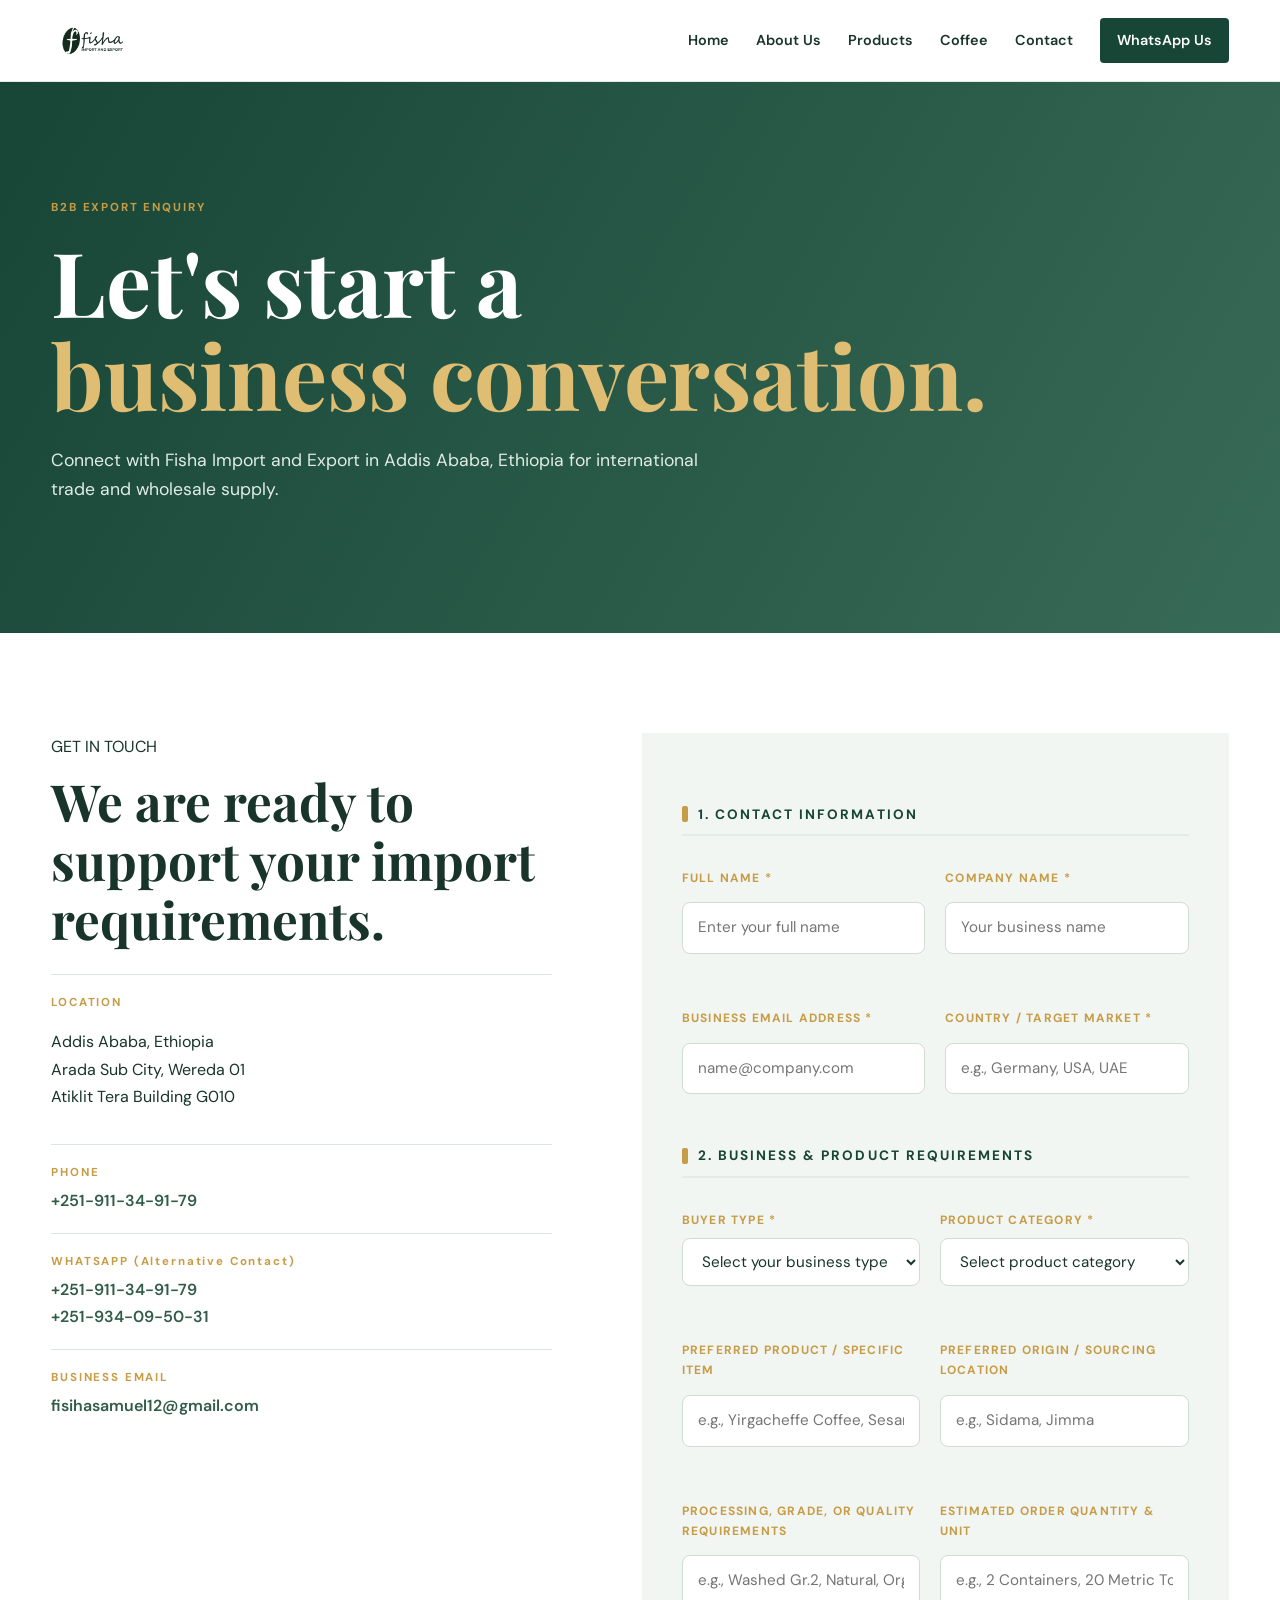
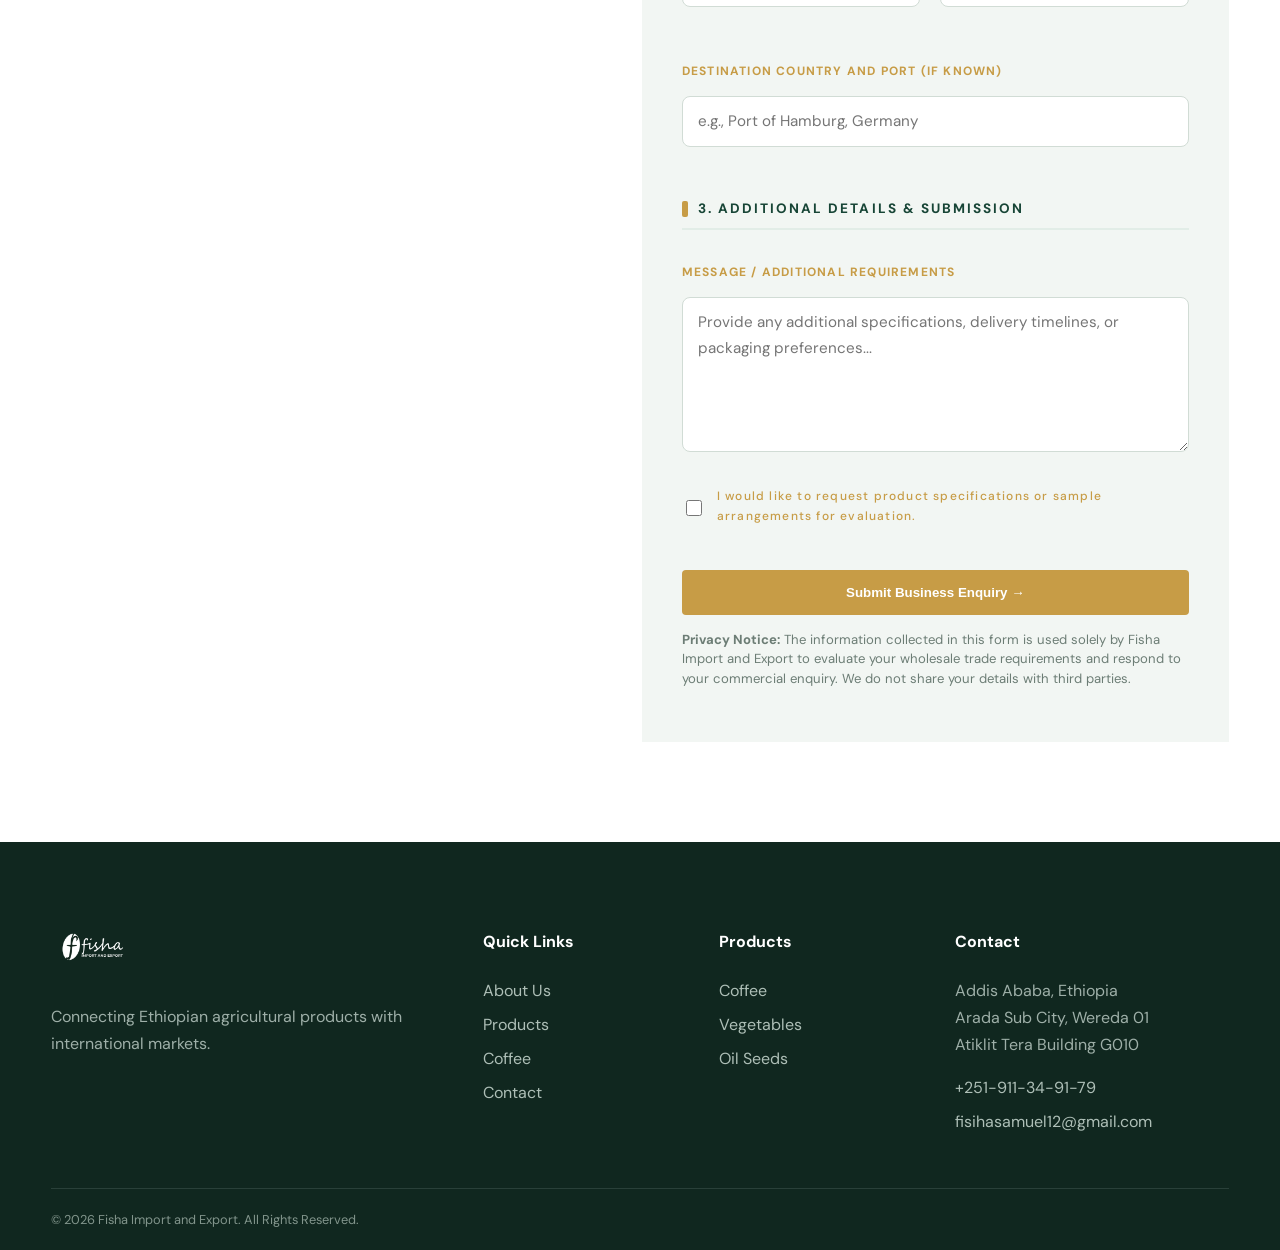
<file: contact.html>
<!doctype html>
<html lang="en">
<head>
  <meta charset="UTF-8">
  <meta name="viewport" content="width=device-width, initial-scale=1">
  <link rel="preconnect" href="https://fonts.googleapis.com">
  <link href="https://fonts.googleapis.com/css2?family=DM+Sans:ital,wght@0,400;0,500;0,600;0,700;1,400&family=Playfair+Display:ital,wght@0,600;0,700;1,600&display=swap" rel="stylesheet">
  <link rel="stylesheet" href="css/global.css">
  <title>B2B Business Enquiry | Fisha Import & Export</title>
  <style>
    /* B2B Contact Form Custom Styles */
    .contact-form-grid {
      display: grid;
      grid-template-columns: 1fr 1fr;
      gap: 20px;
    }
    .contact-form-grid .full-width {
      grid-column: span 2;
    }
    .form-group {
      margin-bottom: 20px;
      display: flex;
      flex-direction: column;
    }
    .form-group label {
      font-size: 0.75rem;
      font-weight: 700;
      letter-spacing: 0.1em;
      color: #c79c46;
      margin-bottom: 8px;
      text-transform: uppercase;
    }
    .form-group input, 
    .form-group select, 
    .form-group textarea {
      padding: 12px 15px;
      border: 1px solid #d1dcd5;
      border-radius: 8px;
      font-family: 'DM Sans', sans-serif;
      font-size: 0.95rem;
      color: #18342b;
      background: #fff;
      transition: border-color 0.2s ease, box-shadow 0.2s ease;
    }
    .form-group input:focus, 
    .form-group select:focus, 
    .form-group textarea:focus {
      outline: none;
      border-color: #174536;
      box-shadow: 0 0 0 3px rgba(23, 69, 54, 0.1);
    }
    
    /* Refined Section Headers Style */
    .form-section-title {
      font-family: 'DM Sans', sans-serif;
      font-size: 0.85rem;
      font-weight: 700;
      letter-spacing: 0.15em;
      text-transform: uppercase;
      color: #174536;
      margin: 30px 0 18px 0;
      padding-bottom: 8px;
      border-bottom: 2px solid #e2ede7;
      display: flex;
      align-items: center;
      gap: 10px;
    }
    .form-section-title::before {
      content: '';
      display: inline-block;
      width: 6px;
      height: 16px;
      background: #c79c46;
      border-radius: 2px;
    }

    .checkbox-label {
      display: flex;
      align-items: center;
      gap: 12px;
      font-size: 0.95rem;
      color: #2c4239;
      text-transform: none !important;
      font-weight: 500 !important;
      cursor: pointer;
    }
    .checkbox-label input {
      width: 20px;
      height: 20px;
      accent-color: #174536;
      cursor: pointer;
    }
    .privacy-note {
      font-size: 0.82rem;
      color: #6c7d75;
      line-height: 1.5;
      margin-top: 15px;
    }
    @media (max-width: 768px) {
      .contact-form-grid {
        grid-template-columns: 1fr;
      }
      .contact-form-grid .full-width {
        grid-column: span 1;
      }
    }
  </style>
</head>
<body>

  <header>
    <div class="wrap nav">
      <a class="logo" href="index.html">
        <img src="images/fish.png" alt="Fisha Import and Export Logo" class="logo-img">
      </a>
      <button class="menu">☰</button>
      <nav>
        <a href="index.html">Home</a>
        <a href="about.html">About Us</a>
        <a href="products.html">Products</a>
        <a href="coffee.html">Coffee</a>
        <a href="contact.html" class="active">Contact</a>
        <a class="navbtn" target="_blank" rel="noopener" href="https://wa.me/251911349179">WhatsApp Us</a>
      </nav>
    </div>
  </header>

  <main>
    <section class="pagehero">
      <div class="wrap">
        <label>B2B EXPORT ENQUIRY</label>
        <h1>Let's start a<br><em>business conversation.</em></h1>
        <p>Connect with Fisha Import and Export in Addis Ababa, Ethiopia for international trade and wholesale supply.</p>
      </div>
    </section>

    <section class="section wrap contact">
      <div>
        <label>GET IN TOUCH</label>
        <h2>We are ready to support your import requirements.</h2>
        
        <div class="contactitem">
          <b>LOCATION</b>
          <p>Addis Ababa, Ethiopia<br>Arada Sub City, Wereda 01<br>Atiklit Tera Building G010</p>
        </div>
        
        <div class="contactitem">
          <b>PHONE</b>
          <a href="tel:+251911349179">+251-911-34-91-79</a>
        </div>
        
        <div class="contactitem">
          <b>WHATSAPP (Alternative Contact)</b>
          <a href="https://wa.me/251911349179">+251-911-34-91-79</a>
          <a href="https://wa.me/251934095031">+251-934-09-50-31</a>
        </div>
        
        <div class="contactitem">
          <b>BUSINESS EMAIL</b>
          <a href="mailto:fisihasamuel12@gmail.com">fisihasamuel12@gmail.com</a>
        </div>
      </div>

      <!-- B2B Enquiry Form Powered by Web3Forms for Vercel -->
      <form id="form" action="https://api.web3forms.com/submit" method="POST">
        
        <!-- Replace with your Web3Forms Access Key generated for fisihasamuel12@gmail.com -->
        <input type="hidden" name="access_key" value="fc88d4c5-5546-497e-8eae-2fefe576c6db">
        <input type="hidden" name="subject" value="New B2B Export Enquiry - Fisha Import & Export">
        <input type="hidden" name="redirect" value="https://fisiha-guesh-website.vercel.app/contact.html?sent=1">

        <!-- Honeypot Spam Protection -->
        <div class="honeypot" style="display:none;" aria-hidden="true">
          <input name="botcheck" type="checkbox" tabindex="-1" autocomplete="off">
        </div>

        <div class="form-section-title">1. Contact Information</div>
        <div class="contact-form-grid">
          <div class="form-group">
            <label>Full Name *</label>
            <input required name="name" maxlength="100" autocomplete="name" placeholder="Enter your full name">
          </div>
          <div class="form-group">
            <label>Company Name *</label>
            <input required name="company" maxlength="150" autocomplete="organization" placeholder="Your business name">
          </div>
          <div class="form-group">
            <label>Business Email Address *</label>
            <input required type="email" name="email" maxlength="254" autocomplete="email" placeholder="name@company.com">
          </div>
          <div class="form-group">
            <label>Country / Target Market *</label>
            <input required name="country_market" maxlength="100" placeholder="e.g., Germany, USA, UAE">
          </div>
        </div>

        <div class="form-section-title">2. Business & Product Requirements</div>
        <div class="contact-form-grid">
          <div class="form-group">
            <label>Buyer Type *</label>
            <select required name="buyer_type">
              <option value="" disabled selected>Select your business type</option>
              <option value="Importer">Importer</option>
              <option value="Wholesaler / Distributor">Wholesaler / Distributor</option>
              <option value="Coffee Roaster">Coffee Roaster</option>
              <option value="Retailer / Food Business">Retailer / Food Business</option>
              <option value="Other Business">Other Business</option>
            </select>
          </div>
          <div class="form-group">
            <label>Product Category *</label>
            <select required name="product_category">
              <option value="" disabled selected>Select product category</option>
              <option value="Coffee">Coffee</option>
              <option value="Vegetables">Vegetables</option>
              <option value="Oil Seeds">Oil Seeds</option>
              <option value="Legumes / Pulses">Legumes / Pulses</option>
              <option value="Other Agricultural Products">Other Agricultural Products</option>
            </select>
          </div>
          <div class="form-group">
            <label>Preferred Product / Specific Item</label>
            <input name="specific_item" maxlength="150" placeholder="e.g., Yirgacheffe Coffee, Sesame Seeds">
          </div>
          <div class="form-group">
            <label>Preferred Origin / Sourcing Location</label>
            <input name="preferred_origin" maxlength="100" placeholder="e.g., Sidama, Jimma">
          </div>
          <div class="form-group">
            <label>Processing, Grade, or Quality Requirements</label>
            <input name="quality_requirements" maxlength="150" placeholder="e.g., Washed Gr.2, Natural, Organic">
          </div>
          <div class="form-group">
            <label>Estimated Order Quantity & Unit</label>
            <input name="estimated_quantity" maxlength="100" placeholder="e.g., 2 Containers, 20 Metric Tons">
          </div>
          <div class="form-group full-width">
            <label>Destination Country and Port (if known)</label>
            <input name="destination_port" maxlength="150" placeholder="e.g., Port of Hamburg, Germany">
          </div>
        </div>

        <div class="form-section-title">3. Additional Details & Submission</div>
        <div class="form-group">
          <label>Message / Additional Requirements</label>
          <textarea name="message" maxlength="5000" rows="5" placeholder="Provide any additional specifications, delivery timelines, or packaging preferences..."></textarea>
        </div>

        <div class="form-group">
          <label class="checkbox-label">
            <input type="checkbox" name="request_samples_specs" value="Yes">
            I would like to request product specifications or sample arrangements for evaluation.
          </label>
        </div>

        <button class="btn gold" style="width: 100%; margin-top: 15px; text-align: center; padding: 14px;">Submit Business Enquiry →</button>
        
        <p class="privacy-note">
          <b>Privacy Notice:</b> The information collected in this form is used solely by Fisha Import and Export to evaluate your wholesale trade requirements and respond to your commercial enquiry. We do not share your details with third parties.
        </p>
      </form>
    </section>
  </main>

  <footer>
    <div class="wrap foot">
      <div>
        <a class="logo" href="index.html">
          <img src="images/fish-ww.png" alt="Fisha Import and Export Logo" class="logo-img">
        </a>
        <p>Connecting Ethiopian agricultural products with international markets.</p>
      </div>
      <div>
        <h4>Quick Links</h4>
        <a href="about.html">About Us</a>
        <a href="products.html">Products</a>
        <a href="coffee.html">Coffee</a>
        <a href="contact.html">Contact</a>
      </div>
      <div>
        <h4>Products</h4>
        <a href="coffee.html">Coffee</a>
        <a href="vegetables.html">Vegetables</a>
        <a href="oil-seeds.html">Oil Seeds</a>
      </div>
      <div>
        <h4>Contact</h4>
        <p>Addis Ababa, Ethiopia<br>Arada Sub City, Wereda 01<br>Atiklit Tera Building G010</p>
        <a href="tel:+251911349179">+251-911-34-91-79</a>
        <a href="mailto:fisihasamuel12@gmail.com">fisihasamuel12@gmail.com</a>
      </div>
    </div>
    <div class="bottom wrap">© 2026 Fisha Import and Export. All Rights Reserved.</div>
  </footer>

  <script src="js/main.js"></script>
  <script>
    // Show success notification if URL contains ?sent=1
    const urlParams = new URLSearchParams(window.location.search);
    if (urlParams.get('sent') === '1') {
      alert('Thank you! Your B2B business enquiry has been submitted successfully to fisihasamuel12@gmail.com. Our team will review your requirements and follow up shortly.');
    }
  </script>
</body>
</html>
</file>
<file: css/global.css>
/* Base Styles & Reset */
* {
  box-sizing: border-box;
}

html {
  scroll-behavior: smooth;
}

body {
  margin: 0;
  font-family: "DM Sans", sans-serif;
  color: #18342b;
  line-height: 1.7;
}

a {
  text-decoration: none;
  color: inherit;
}

.wrap {
  width: min(1180px, 92%);
  margin: auto;
}

/* Header & Navigation */
header {
  height: 82px;
  position: sticky;
  top: 0;
  z-index: 20;
  background: #fff;
  border-bottom: 1px solid #e3eae5;
}

.nav {
  height: 100%;
  display: flex;
  align-items: center;
  justify-content: space-between;
}

.logo {
  display: flex;
  align-items: center;
  gap: 10px;
  font-weight: 700;
  letter-spacing: .08em;
}

.logo b {
  display: grid;
  place-items: center;
  width: 43px;
  height: 43px;
  border-radius: 50%;
  background: #174536;
  color: #d8b25e;
  font-family: Georgia;
}

.logo span {
  font-size: .9rem;
}

.logo small {
  display: block;
  font-size: .58rem;
  letter-spacing: .16em;
  color: #7a8982;
}

.menu {
  display: none;
  background: none;
  border: 0;
  font-size: 1.6rem;
}

nav {
  display: flex;
  align-items: center;
  gap: 27px;
  font-weight: 600;
  font-size: .9rem;
}

.navbtn {
  background: #174536;
  color: white;
  padding: 10px 17px;
  border-radius: 4px;
}

/* Hero Sections */
.hero,
.pagehero,
.coffeehero {
  color: white;
}

.hero {
  min-height: calc(100vh - 82px);
  display: flex;
  align-items: center;
  background: linear-gradient(120deg, #0f2b22, #426d59);
}

.hero h1,
.pagehero h1,
.coffeehero h1 {
  font: 700 clamp(3rem, 7vw, 6rem) / 1.04 "Playfair Display", serif;
  max-width: 950px;
  margin: 15px 0 25px;
}

.hero em,
.pagehero em,
.coffeehero em {
  color: #dfbd72;
  font-style: normal;
}

.hero p,
.pagehero p,
.coffeehero p {
  max-width: 650px;
  color: #e1ece7;
  font-size: 1.1rem;
}

.hero label,
.pagehero label,
.coffeehero label,
.section > label,
.split label,
article label,
.contactitem b {
  color: #c79c46;
  font-size: .72rem;
  font-weight: 700;
  letter-spacing: .16em;
}

.pagehero {
  padding: 110px 0;
  background: linear-gradient(120deg, #174536, #386b57);
}

.coffeehero {
  min-height: 650px;
  display: flex;
  align-items: center;
  background: linear-gradient(120deg, #1a352a, #725332);
}

.coffeehero .wrap {
  width: min(1180px, 92%);
}

/* Buttons */
.btn {
  display: inline-block;
  padding: 13px 23px;
  margin: 25px 8px 0 0;
  background: #fff;
  color: #173c30;
  border-radius: 4px;
  font-weight: 700;
  border: 1px solid transparent;
}

.btn.light {
  background: white;
}

.btn.gold {
  background: #c79c46;
  color: white;
}

.btn.dark {
  background: #173c30;
  color: white;
}

.btn.outline {
  background: transparent;
  border-color: #315c49;
  color: #315c49;
}

/* Sections & Layouts */
.section {
  padding: 100px 0;
}

.pale {
  background: #f3f6f2;
}

.split {
  display: grid;
  grid-template-columns: 1fr 1fr;
  gap: 90px;
  align-items: center;
}

.split h2,
h2 {
  font: 700 clamp(2rem, 4vw, 3.4rem) / 1.15 "Playfair Display", serif;
  margin: 12px 0 25px;
}

.split p {
  font-size: 1.05rem;
}

.link {
  font-weight: 700;
  color: #315c49;
}

/* Cards & Features */
.cards,
.features {
  display: grid;
  grid-template-columns: repeat(3, 1fr);
  gap: 25px;
  margin-top: 40px;
}

.cards article {
  background: white;
  border: 1px solid #e1e8e3;
  padding-bottom: 28px;
}

.pic {
  height: 240px;
  padding: 20px;
  color: white;
  display: flex;
  align-items: end;
  position: relative;
  overflow: hidden;
  background: linear-gradient(135deg, #294f40, #9d7940);
}

.pic img {
  position: absolute;
  inset: 0;
  width: 100%;
  height: 100%;
  object-fit: cover;
  display: block;
}

.pic:after {
  content: "";
  position: absolute;
  inset: 0;
  background: linear-gradient(transparent 45%, rgba(0, 0, 0, .58));
}

.pic span {
  position: relative;
  z-index: 1;
}

.pic.veg {
  background: linear-gradient(135deg, #50704e, #b2a85d);
}

.pic.seed {
  background: linear-gradient(135deg, #735c3c, #c49b4b);
}

.cards h3,
.cards p,
.cards .link {
  margin-left: 28px;
  margin-right: 28px;
}

.cards h3 {
  font: 700 2rem "Playfair Display";
  margin-top: 25px;
}

.center {
  text-align: center;
}

.features {
  grid-template-columns: repeat(4, 1fr);
}

.features > div {
  border-top: 2px solid #dce6df;
  padding-top: 22px;
}

.features b {
  color: #c79c46;
  font: 1.4rem "Playfair Display";
}

.features h3 {
  margin-bottom: 5px;
}

/* Products */
.products {
  display: grid;
  grid-template-columns: repeat(3, 1fr);
  gap: 24px;
  align-items: stretch;
}

.products article {
  min-height: 0;
  padding: 28px;
  display: flex;
  flex-direction: column;
  align-items: stretch;
  background: #eef4ef;
  border-radius: 12px;
  overflow: hidden;
}

.products article > b {
  order: 2;
  margin-top: 18px;
}

.products article > div:last-child {
  order: 3;
}

.products article:nth-child(2) {
  background: #f3f6ec;
}

.products article:nth-child(3) {
  background: #f7f2e8;
}

.products article > b {
  color: #c79c46;
  font: 1.5rem "Playfair Display";
}

.products h2 {
  font-size: 2.8rem;
}

.products .product-list-photo {
  order: 1;
}

.product-list-photo {
  grid-column: 1 / -1;
  height: 230px;
  border-radius: 8px;
  overflow: hidden;
  margin-bottom: 8px;
}

.product-list-photo img {
  width: 100%;
  height: 100%;
  object-fit: cover;
  display: block;
}

/* Lists & CTA */
.list > div {
  display: flex;
  gap: 25px;
  border-bottom: 1px solid #dce6df;
  padding: 24px 0;
}

.list b {
  color: #c79c46;
  font: 1.5rem "Playfair Display";
}

.list h3 {
  margin: 0;
}

.list p {
  margin: 0;
}

.cta {
  background: #173c30;
  color: white;
  padding: 65px 0;
}

.cta .wrap {
  display: flex;
  align-items: center;
  justify-content: space-between;
  gap: 25px;
}

.cta h2 {
  margin: 0;
  color: white;
  font-size: 2.5rem;
}

.honeypot {
  position: absolute !important;
  left: -10000px !important;
  width: 1px !important;
  height: 1px !important;
  overflow: hidden;
}

/* Contact & Forms */
.contact {
  display: grid;
  grid-template-columns: 1fr 1.1fr;
  gap: 90px;
}

.contactitem {
  border-top: 1px solid #dce6df;
  padding: 18px 0;
}

.contactitem b {
  display: block;
  margin-bottom: 5px;
}

.contactitem a {
  display: block;
  color: #315c49;
  font-weight: 600;
}

form {
  background: #f2f6f3;
  padding: 40px;
}

form label {
  display: block;
  font-size: .82rem;
  font-weight: 700;
  margin: 14px 0;
}

input,
textarea {
  display: block;
  width: 100%;
  padding: 13px;
  border: 1px solid #d5e0d9;
  margin-top: 6px;
  font: inherit;
}

.note {
  font-size: .75rem;
  color: #718078;
}

/* About Visual Section */
.about-visual {
  background: #fff;
}

.about-visual .wrap {
  display: grid;
  grid-template-columns: 1.2fr .8fr;
  gap: 55px;
  align-items: center;
}

.about-image {
  height: 430px;
  border-radius: 12px;
  overflow: hidden;
}

.about-image img {
  width: 100%;
  height: 100%;
  object-fit: cover;
  display: block;
}

.about-caption h2 {
  margin-top: 12px;
}

.about-caption p {
  color: #61716a;
}

/* Footer */
footer {
  background: #10271f;
  color: #dfe9e4;
  padding: 65px 0 0;
}

footer .foot {
  display: grid;
  grid-template-columns: 2fr 1fr 1fr 1.4fr;
  gap: 40px;
  padding-bottom: 45px;
}

footer h4 {
  color: white;
}

footer a:not(.logo) {
  display: block;
  color: #aebfb7;
  margin: 7px 0;
}

footer p {
  color: #9eafa8;
}

.bottom {
  border-top: 1px solid #294039;
  padding: 20px 0;
  color: #82958c;
  font-size: .8rem;
}

/* Media Queries */
@media (max-width: 800px) {
  header {
    height: 72px;
  }
  .nav {
    padding: 0 3%;
  }
  nav {
    display: none;
    position: absolute;
    top: 72px;
    left: 0;
    right: 0;
    background: white;
    padding: 20px 5%;
    flex-direction: column;
    align-items: stretch;
  }
  .open {
    display: flex;
  }
  .menu {
    display: block;
  }
  .split,
  .contact {
    grid-template-columns: 1fr;
    gap: 35px;
  }
  .cards,
  .features {
    grid-template-columns: 1fr 1fr;
  }
  .products {
    grid-template-columns: 1fr 1fr;
  }
  .products article {
    padding: 24px;
  }
  .products article > b {
    margin-bottom: 0;
  }
  .cta .wrap {
    display: block;
  }
  footer .foot {
    grid-template-columns: 1fr 1fr;
  }
  .product-list-photo {
    height: 200px;
  }
  .about-visual .wrap {
    grid-template-columns: 1fr;
    gap: 28px;
  }
  .about-image {
    height: 300px;
  }
}

@media (max-width: 520px) {
  .cards,
  .features,
  .products,
  footer .foot {
    grid-template-columns: 1fr;
  }
  .hero h1,
  .pagehero h1,
  .coffeehero h1 {
    font-size: 3rem;
  }
  .hero,
  .pagehero,
  .coffeehero {
    min-height: auto;
  }
  .hero {
    padding: 70px 0;
  }
  .pagehero {
    padding: 70px 0;
  }
  .coffeehero {
    padding: 70px 0;
  }
  .coffeehero .wrap {
    width: min(1180px, 92%);
  }
  .section {
    padding: 70px 0;
  }
  .products article {
    padding: 30px;
  }
  .products h2 {
    font-size: 2.7rem;
  }
  .product-list-photo {
    height: 180px;
  }
  .about-image {
    height: 230px;
  }
}

@media (max-width: 420px) {
  .wrap {
    width: 90%;
  }
  .logo span {
    font-size: .76rem;
  }
  .logo small {
    font-size: .48rem;
  }
  .logo b {
    width: 38px;
    height: 38px;
  }
  .menu {
    font-size: 1.45rem;
  }
  .btn {
    width: 100%;
    text-align: center;
    margin-right: 0;
  }
  .cards h3 {
    font-size: 1.7rem;
  }
  .cards h3,
  .cards p,
  .cards .link {
    margin-left: 20px;
    margin-right: 20px;
  }
  form {
    padding: 24px 18px;
  }
  .contact {
    gap: 25px;
  }
  .section {
    padding: 58px 0;
  }
  .pic {
    height: 210px;
  }
}
.logo {
  display: flex;
  align-items: center;
  gap: 10px;
  font-weight: 700;
  letter-spacing: .08em;
}

/* Add this to control logo image size */
.logo-img {
  height: 80px;
  width: auto;
  object-fit: contain;
  display: block;
}
</file>
